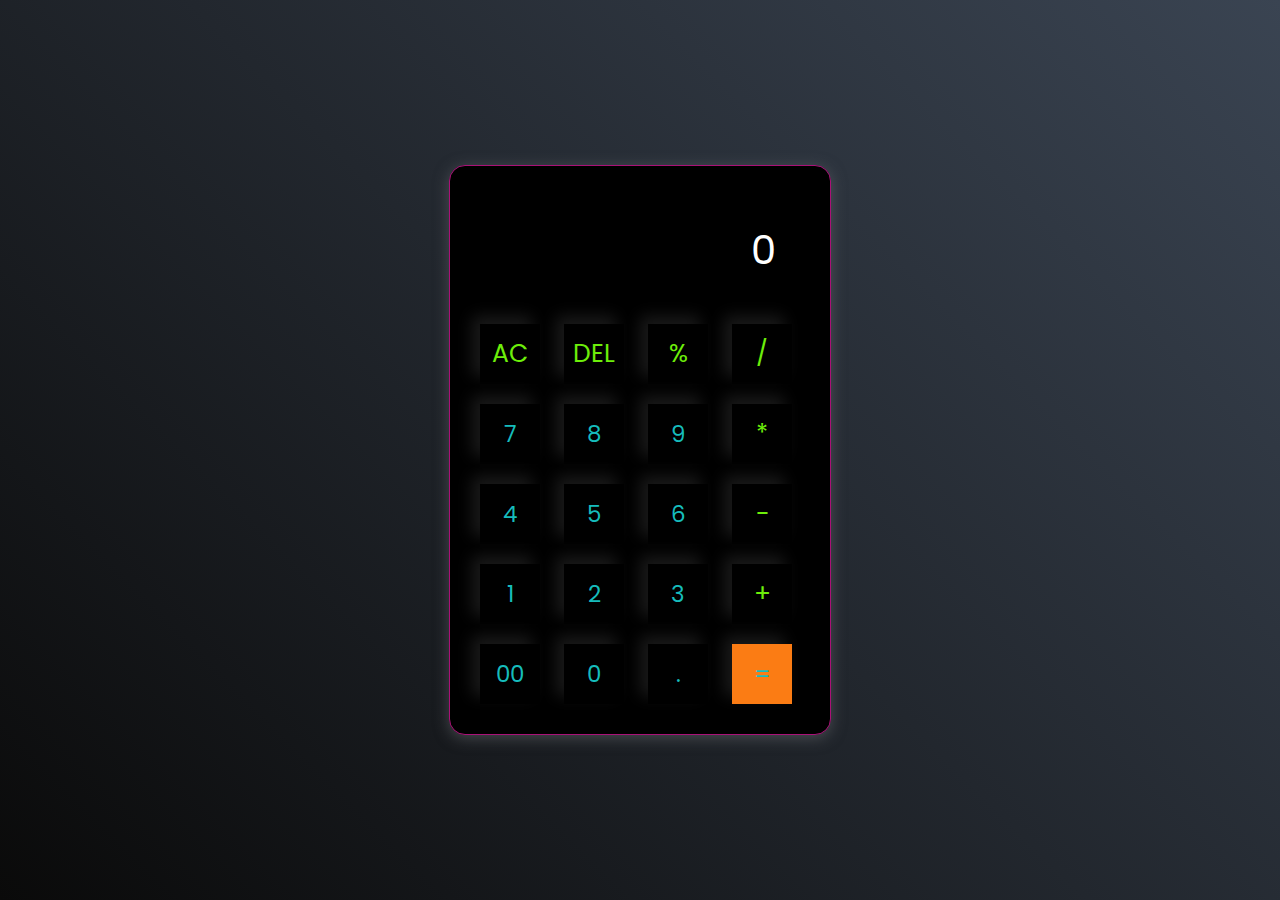
<file: CALCULATOR/index.html>
<!DOCTYPE html>
<html lang="en">
  <head>
    <meta charset="UTF-8" />
    <meta http-equiv="X-UA-Compatible" content="IE=edge" />
    <meta name="viewport" content="width=device-width, initial-scale=1.0" />
    <link rel="stylesheet" href="style.css" />
    <title>Calculator</title>
  </head>
  <body>
    <div class="container">
      <div class="calculator">
        <input type="text" id="inputBox" placeholder="0" />
        <div>
          <button class="button operator">AC</button>
          <button class="button operator">DEL</button>
          <button class="button operator">%</button>
          <button class="button operator">/</button>
        </div>
        <div>
          <button class="button">7</button>
          <button class="button">8</button>
          <button class="button">9</button>
          <button class="button operator">*</button>
        </div>
        <div>
          <button class="button">4</button>
          <button class="button">5</button>
          <button class="button">6</button>
          <button class="button operator">-</button>
        </div>
        <div>
          <button class="button">1</button>
          <button class="button">2</button>
          <button class="button">3</button>
          <button class="button operator">+</button>
        </div>

        <div>
          <button class="button">00</button>
          <button class="button">0</button>
          <button class="button">.</button>
          <button class="button equalBtn">=</button>
        </div>
      </div>
    </div>

    <script src="main.js"></script>
  </body>
</html>
</file>
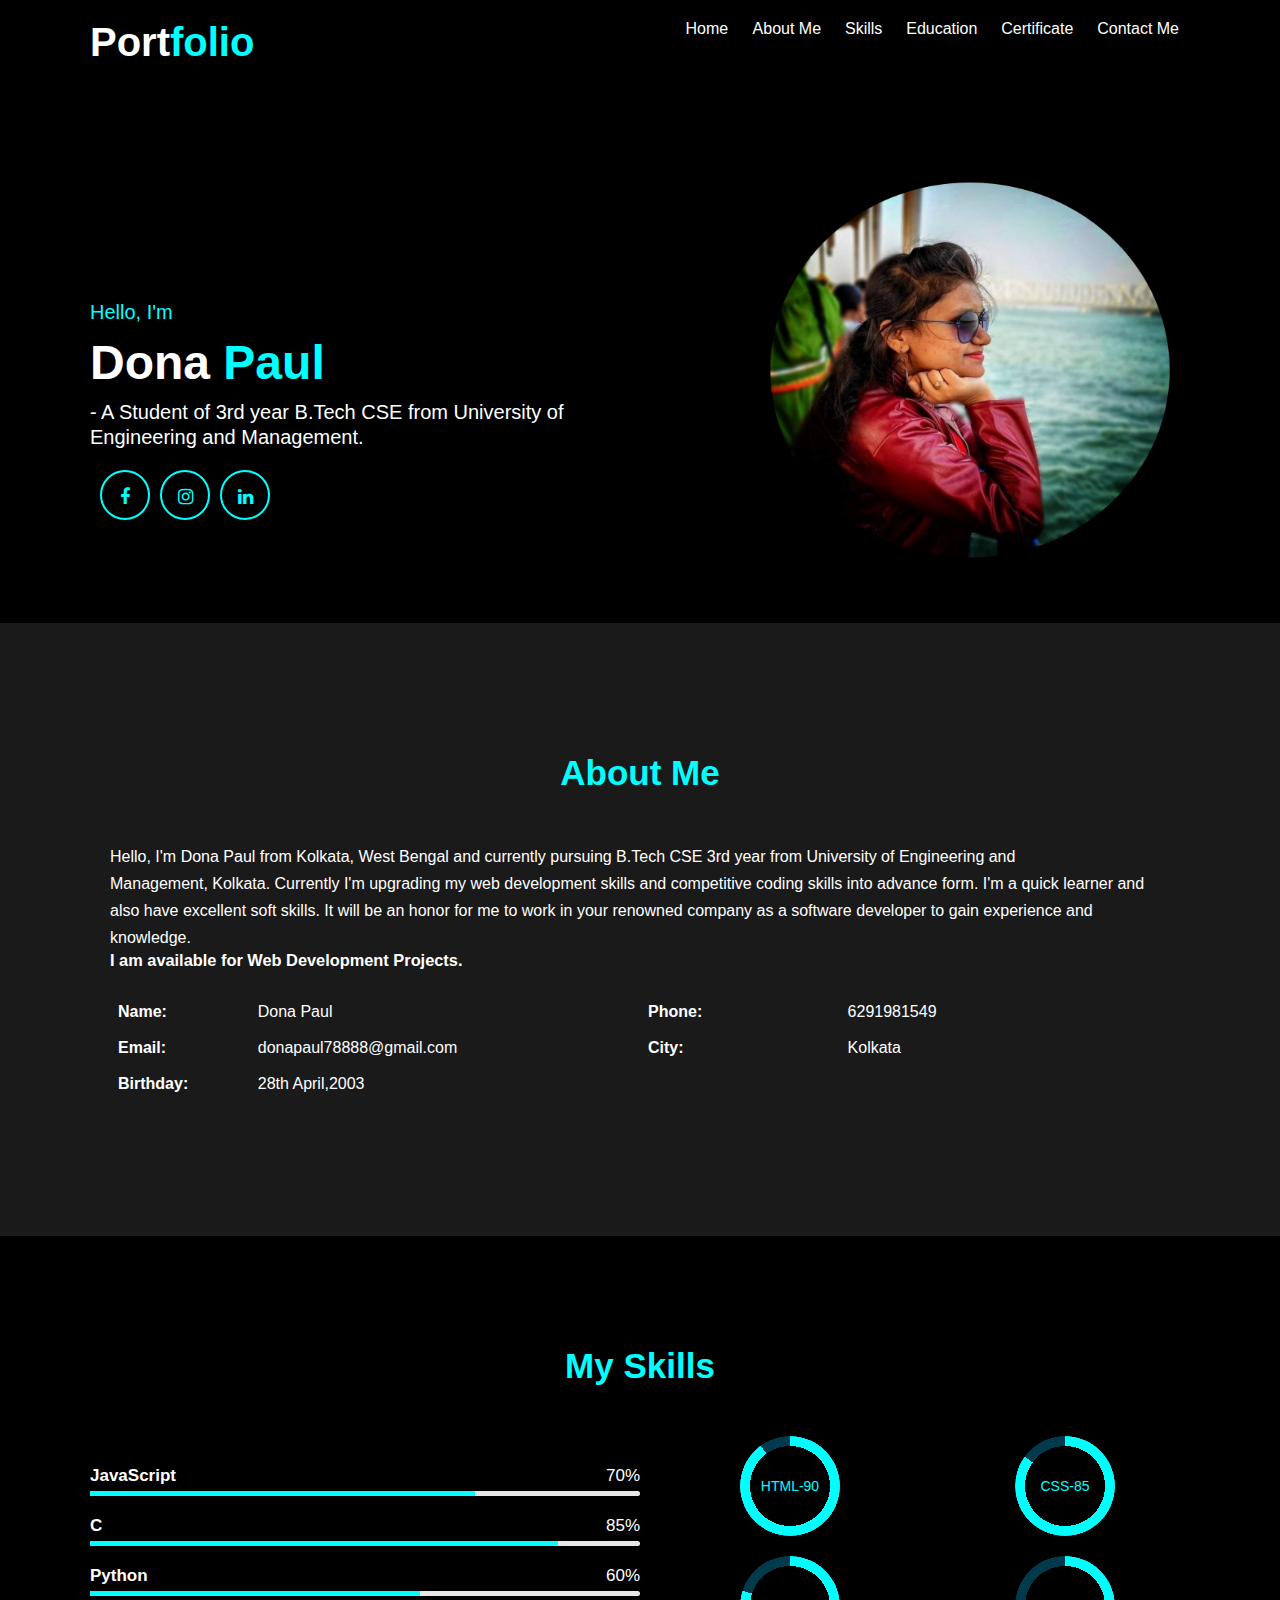
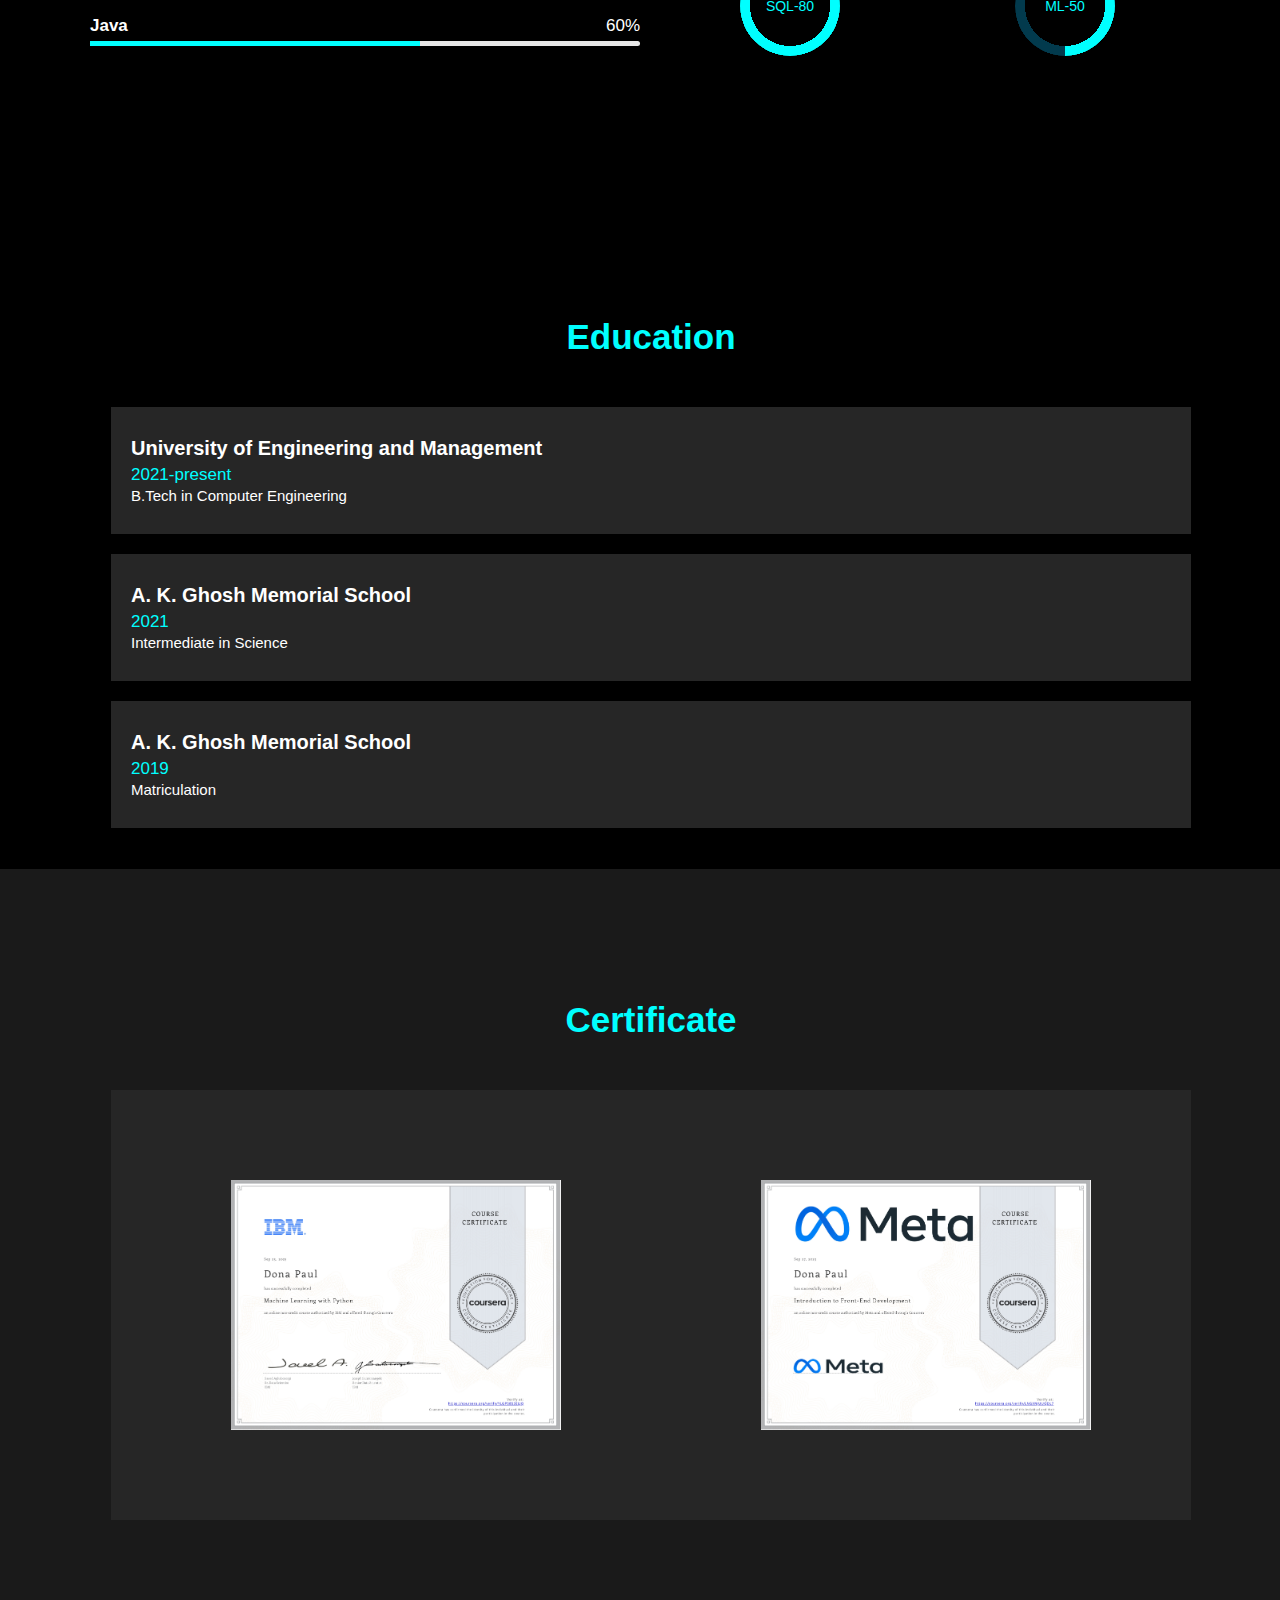
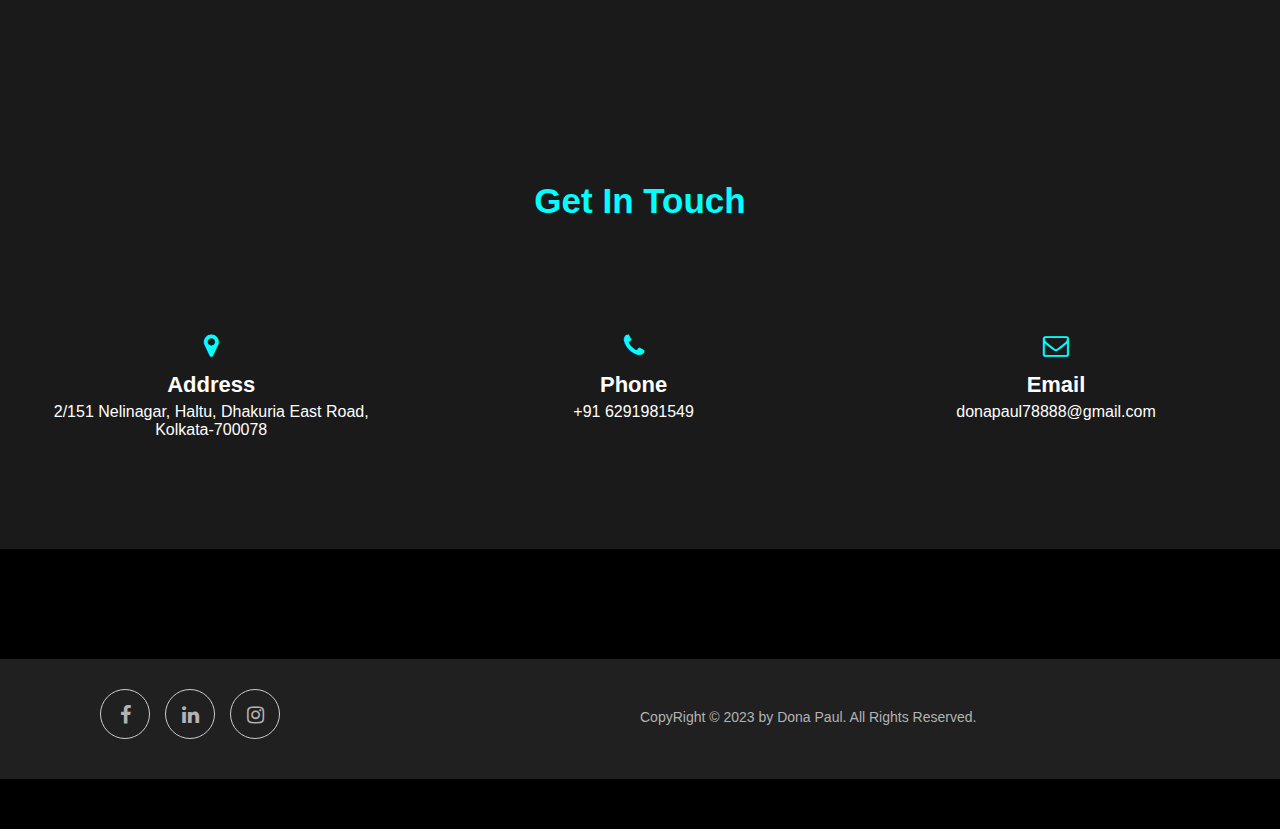
<file: PORTFOLIO/index.html>
<!DOCTYPE html>
 <html>
 <head>
 <title>Portfolio</title>
 <meta charset="utf-8">
 <meta name="viewport" content="width=device-width, initial-scale=1">
 <link rel="stylesheet" href="https://maxcdn.bootstrapcdn.com/font-awesome/4.7.0/css/font-awesome.min.css">
 <link rel="stylesheet" href="style.css">
 </head>
 <body>
<div class="main-panel">
    <div class="container">
      <div class="width-33 logo">Port<span class="span-col">folio</span>
      </div>
      <div class="width-66" id="navbar">
        <nav>
          <a href="#">
            <span>Home</span>
          </a>
          <a href="#about-me">About Me</a>
          <a href="#skills">Skills</a>
          <a href="#education">Education</a>
          <a href="#certificate">Certificate</a>
          <a href="#contact-me">Contact Me</a>
        </nav>
      </div>
    </div>
   
<div class="container ">
    <div class="width-50" id="icon">
      <div class="banner-section">
        <span class="span-col"><h2>Hello, I'm</h2></span>
        <h1>Dona <span class="span-col">Paul</span>
        </h1>
        <h2>- A Student of 3rd year B.Tech CSE from University of Engineering and Management.</h2>
        <a href="https://www.facebook.com/profile.php?id=100041203850876&mibextid=ZbWKwL"><i class="fa fa-facebook"></i></a>
        <a href="https://instagram.com/diyapaul944?igshid=MzRlODBiNWFlZA=="><i class="fa fa-instagram"></i></a>
        <a href="https://www.linkedin.com/in/dona-paul-518b62292/"><i class="fa fa-linkedin"></i></a>
      </div>
</div>
<div class="width-50">
    <img src="logp.jpg" height="500" width="500">
  </div>
</div>


 
<div class="main-section bg-lightgrey" id="about-me">
    <div class="container">
          <div class="width-60">
        <div class="about-us">
          <h2 class="heading-text">About Me</h2>
          
          <p>Hello, I'm Dona Paul from Kolkata, West Bengal and currently pursuing B.Tech CSE 3rd year from University of
             Engineering and Management, Kolkata. Currently I'm upgrading my web development skills and
            competitive coding skills into advance form. I'm a quick learner and also have excellent soft skills. It will be an honor for me to work in your 
            renowned company as a software developer to gain experience and knowledge.</p>
            <h3>I am available for Web Development Projects.</h3>
          <div class="width-50 mt-20">
            <table cellspacing="8" cellpadding="8">
              <tr>
                <th>Name:</th>
                <td>Dona Paul</td>
              </tr>
              <tr>
                <th>Email:</th>
                <td> donapaul78888@gmail.com</td>
              </tr>
              <tr>
                <th>Birthday:</th>
                <td> 28th April,2003</td>
              </tr>
            </table>
          </div>
          <div class="width-50 mt-20">
            <table cellspacing="8" cellpadding="8">
              <tr>
                <th>Phone:</th>
                <td>6291981549</td>
              </tr>
              <tr>
                <th>City:</th>
                <td>Kolkata</td>
              </tr>
              
            </table>
          </div>
        </div>
      </div>
    </div>
  </div>
  
<div class="main-section" id="skills">
    <div class="container">
      <h2 class="heading-text">My Skills</h2>
      <div class="width-50">
        <div class="skill">
          <b>JavaScript</b>
          <span>70%</span>
          <div>
            <span style="width:70%"></span>
          </div>
        </div>
        <div class="skill">
          <b>C</b>
          <span>85%</span>
          <div>
            <span style="width:85%"></span>
          </div>
        </div>
        <div class="skill">
          <b>Python</b>
          <span>60%</span>
          <div>
            <span style="width:60%"></span>
          </div>
        </div>
        <div class="skill">
          <b>Java</b>
          <span>60%</span>
          <div>
            <span style="width:60%"></span>
          </div>
        </div>
      </div>
      <div class="width-50">
        <div class="width-50">
          <div role="progressbar" aria-valuenow="90" aria-valuemin="0" aria-valuemax="100" style="--value:90">HTML-90</div>
        </div>
        <div class="width-50">
          <div role="progressbar" aria-valuenow="85" aria-valuemin="0" aria-valuemax="100" style="--value:85">CSS-85</div>
        </div>
        <div class="width-50">
          <div role="progressbar" aria-valuenow="80" aria-valuemin="0" aria-valuemax="100" style="--value:80">SQL-80</div>
        </div>
        <div class="width-50">
          <div role="progressbar" aria-valuenow="50" aria-valuemin="0" aria-valuemax="100" style="--value:50">ML-50</div>
        </div>
      </div>
    </div>
  </div>
 
<div class="main-section" id="education">
    <div class="container">
      <div class="edu-exp">
        <h2 class="heading-text">Education</h2>
        <div class="experience-list">
          <div class="experience-content">
            <h2>University of Engineering and Management </h2>
            <h3>2021-present</h3>
            <p>B.Tech in Computer Engineering</p>
          </div>
        </div>
        <div class="experience-list">
          <div class="experience-content">
            <h2>A. K. Ghosh Memorial School</h2>
            <h3>2021</h3>
            <p>Intermediate in Science</p>
          </div>
        </div>
        <div class="experience-list">
          <div class="experience-content">
            <h2>A. K. Ghosh Memorial School</h2>
            <h3>2019</h3>
            <p>Matriculation</p>
          </div>
      </div>
    </div>
</div>


<div class="main-section bg-lightgrey" id="certificate">
 <div class="container">
   <div class="edu-exp">
      <h2 class="heading-text">Certificate</h2>
        <div class="experience-list">
          <div class="experience-content-cert">
            <img src="ibm_page-0001.jpg">
            <img src="meta_page-0001.jpg"> 
          </div>
        </div> 
    </div>
  </div>
</div>
  

<div class="main-section contact bg-lightgrey" id="contact-me">
    <div class="container">
      <h2 class="heading-text">Get In Touch</h2>
      </div>
      <div class="width-33">
        <h3>
          <i class="fa fa-map-marker"></i>
        </h3>
        <h4>Address</h4>
        <p>2/151 Nelinagar, Haltu, Dhakuria East Road, <br>Kolkata-700078</p>
      </div>
      <div class="width-33">
        <h3>
          <i class="fa fa-phone"></i>
        </h3>
        <h4>Phone</h4>
        <p>+91 6291981549</p>
      </div>
      <div class="width-33">
        <h3>
          <i class="fa fa-envelope-o"></i>
        </h3>
        <h4>Email</h4>
        <p>donapaul78888@gmail.com</p>
      </div>
    </div>
  </div>
  
<div class="footer">
    <div class="container">
      <div class="footer-sect social-icon width-50">
        <a href="https://www.facebook.com/profile.php?id=100041203850876&mibextid=ZbWKwL">
          <i class="fa fa-facebook"></i>
        </a>
        <a href="https://www.linkedin.com/in/dona-paul-518b62292/">
          <i class="fa fa-linkedin"></i>
        </a>
        <a href="https://instagram.com/diyapaul944?igshid=MzRlODBiNWFlZA==">
          <i class="fa fa-instagram"></i>
        </a>
      </div>
      <div class="footer-sect mt-20 width-50">CopyRight © 2023 by Dona Paul. All Rights Reserved.</div>
    </div>
  </div>
</file>
<file: CALCULATOR/style.css>
@import url('https://fonts.googleapis.com/css2?family=Poppins:wght@500&display=swap');

*{
    margin: 0;
    padding: 0;
    box-sizing: border-box;
    font-family: 'Poppins', sans-serif;
}

body{
    width: 100%;
    height: 100vh;
    display: flex;
    justify-content: center;
    align-items: center;
    background: linear-gradient(45deg, #0a0a0a, #3a4452);
}

.calculator{
    border: 1px solid #aa1177;
    padding: 20px;
    border-radius: 16px;
    background: black;
    box-shadow: 0px 3px 15px rgba(113, 115, 119, 0.5);

}

input{
    width: 320px;
    border: none;
    padding: 24px;
    margin: 10px;
    background: transparent;
    box-shadow: 0px 3px 15px rgbs(84, 84, 84, 0.1);
    font-size: 40px;
    text-align: right;
    cursor: pointer;
    color: #ffffff;
}

input::placeholder{
    color: #ffffff;
}

button{
    border: none;
    width: 60px;
    height: 60px;
    margin: 10px;
    border-style: inherit;
    background: transparent;
    color: #16bcbc;
    font-size: 23px;
    box-shadow: -8px -8px 15px rgba(255, 255, 255, 0.1);
    cursor: pointer;
}

.equalBtn{
    background-color: #fb7c14;
}

.operator{
    color: #6dee0a;
    font-size: 25px;
}
</file>
<file: PORTFOLIO/style.css>
* {
	box-sizing: border-box;
	margin: 0;
	padding: 0;
	-outline: 0;
	font-family: 'poppins', sans-serif, arial;
}
html, body 
	{
	font-size: 14px;
	font-weight: 400;
	background: #000000;
	color: #fff;
	scroll-behavior: smooth;
}
.container {
	width: 1100px;
	margin: 0px auto;
	display: table;
}
.width-33 {
	width: 33%;
	float: left;
}
.width-66 {
	width: 66%;
	float: left;
	transition: all .35s ease-in;
}
#navbar :hover{
	color: #0ef;
	cursor: pointer;
	padding: 20px;
	transition: all 0.5s;
	font-weight: bold;
}

.main-panel {
	width: 100%;
	float: left;
	padding-top: 20px;
	padding-bottom: 50px;
	height: 100%;
}

.logo {
	font-size: 40px;
	font-weight: 600;
}

.span-col {
	color: cyan;
}

nav {
	float: right;
}

nav a {
	text-decoration: none;
	font-size: 16px;
	font-weight: 500;
	margin-left: 20px;
	color: white;
}

.width-50 {
	float: left;
	width: 50%;
}
.width-50 img {
	scale: .8;
	transition: all .3s ease-in;
}
.width-50 img:hover {
	scale: .9;
}
#icon a:hover{
	background: #00abf0;
	color: #fff;
	
}
.banner-section {
	width: 100%;
	float: left;
	margin-top: 25vh;
}
.banner-section h1 {
	font-size: 48px;
	margin-top: 10px;
	font-weight: bolder;
}
.banner-section h2 {
	font-size: 20px;
	line-height: 25px;
	margin-top: 10px;
	font-weight: 400;
}
.banner-section a {
	float: left;
	text-decoration: none;
	font-size: 18px;
	margin-top: 20px;
	border-radius: 50%;
	text-align: center;
	border: 2px solid cyan;
	color: cyan;
	margin-left: 10px;
	height: 50px;
	width: 50px;
	line-height: 50px;
}

.main-panel img {
	margin-top: 10%;
	width: 100%;
	margin-left: 10%;
}

.main-section {
	width: 100%;
	float: left;
	padding: 110px 0px 110px 0px;
}
.width-100 {
	width: 100%;
	float: left;
}
.mt-20 {
	margin-top: 20px;
}
.heading-text {
	width: 100%;
	float: left;
	font-size: 35px;
	text-align: center;
	margin-bottom: 50px;
	color: cyan;
}
.about-img {
	width: 100%;
	padding: 0px 50px;
	margin-top: 20px;
}
.about-us {
	width: 100%;
	float: left;
	padding: 20px;
}
.about-us p {
	font-size: 16px;
	margin-top: 15px;
	line-height: 27px;
}
table {
	width: 100%;
}
table th,
table td {
	font-size: 16px;
	text-align: left;
	padding: 5px 0px;
}

.skill {
	margin-top: 30px;
	font-size: 17px;
}

.skill span {
	float: right;
}

.skill div {
	width: 100%;
	float: left;
	margin-top: 5px;
	background: #e7e7e7;
	border-radius: 10px;
}

.skill div span {
	background: cyan;
	height: 5px;
	float: left;
}

div[role="progressbar"] {
	color: cyan;
	margin-left: 100px;
	margin-bottom: 20px;
	width: 100px;
	;
	height: 100px;
	;
	border-radius: 50%;

	place-items: center;
	display: grid;

	--pgPercentage: var(--value);
	background: radial-gradient(closest-side, black 80%, transparent 0 99.9%, black 0),
		conic-gradient(cyan calc(var(--pgPercentage) * 1%), rgb(2, 58, 77) 0);

}

.bg-lightgrey {
	background-color: #1a1a1a;
}
.edu-exp {
	padding: 10px 10px;
	width: 100%;
	margin: 1%;
	float: left;
	padding-left: 10px;
}
.experience-list {
	width: 100%;
	float: left;
	padding: 30px 10px;
	background: #262626;
	margin-bottom: 20px;
}
.experience-content {
	width: 100%;
	float: center;
	margin-left: 10px;
}
.experience-content-cert{
	width: 100%;
	float: center;
	margin: 10px;
	display: flex;
	align-items: center;
	justify-content: space-around;
}
.experience-content-cert img{
	aspect-ratio: 22/17;
	height: 250px;
	width: 330px;
	margin: 50px 0;
}
.experience-content h2 {

	font-weight: 600;
	margin-bottom: 5px;
	font-size: 20px;
}
.experience-content h3 {
	color: cyan;
	font-weight: 500;
	margin-bottom: 2px;
	font-size: 17px;
}
.experience-content p {
	font-size: 15px;
}


/*CONTACT US SECTION*/
.contact form {
	width: 66%;
	margin: 0px auto;
}
.contact input,
textarea {
	width: 100%;
	float: left;
	margin-bottom: 20px;
	height: 40px;
	padding: 10px;
	border: 1px solid #a1a1a1;
}
.contact textarea {
	height: 80px;
}
.contact button {
	width: 100%;
	float: left;
	margin-bottom: 20px;
	height: 40px;
	padding: 10px;
	background: cyan;
	color: #fff;
	border: none;
	font-size: 16px;
}
.contact h3 {
	font-size: 26px;
	text-align: center;
	margin-top: 60px;
	color: cyan;
}
.contact h4 {
	font-size: 22px;
	text-align: center;
	margin-top: 10px;
}
.contact p {
	text-align: center;
	font-size: 16px;
	margin-top: 5px;
}
/*****FOOTER SECTION*****/
.footer {
	background-color: #202020;
	padding: 30px 0px 40px 0px;
	width: 100%;
	float: left;
}
.footer-sect {
	color: #b3b3b3;
}
.footer-sect a {
	color: #b3b3b3;
	margin-left: 10px;
	text-decoration: none;
	font-size: 18px;
	text-align: center;
}
.social-icon a i {
	width: 50px;
	height: 50px;
	border: 1px solid #cdcdcd;
	line-height: 50px;
	font-size: 20px;
	border-radius: 50%;
}
.width-50 a:hover {
	color: #00abf0
}
</file>
